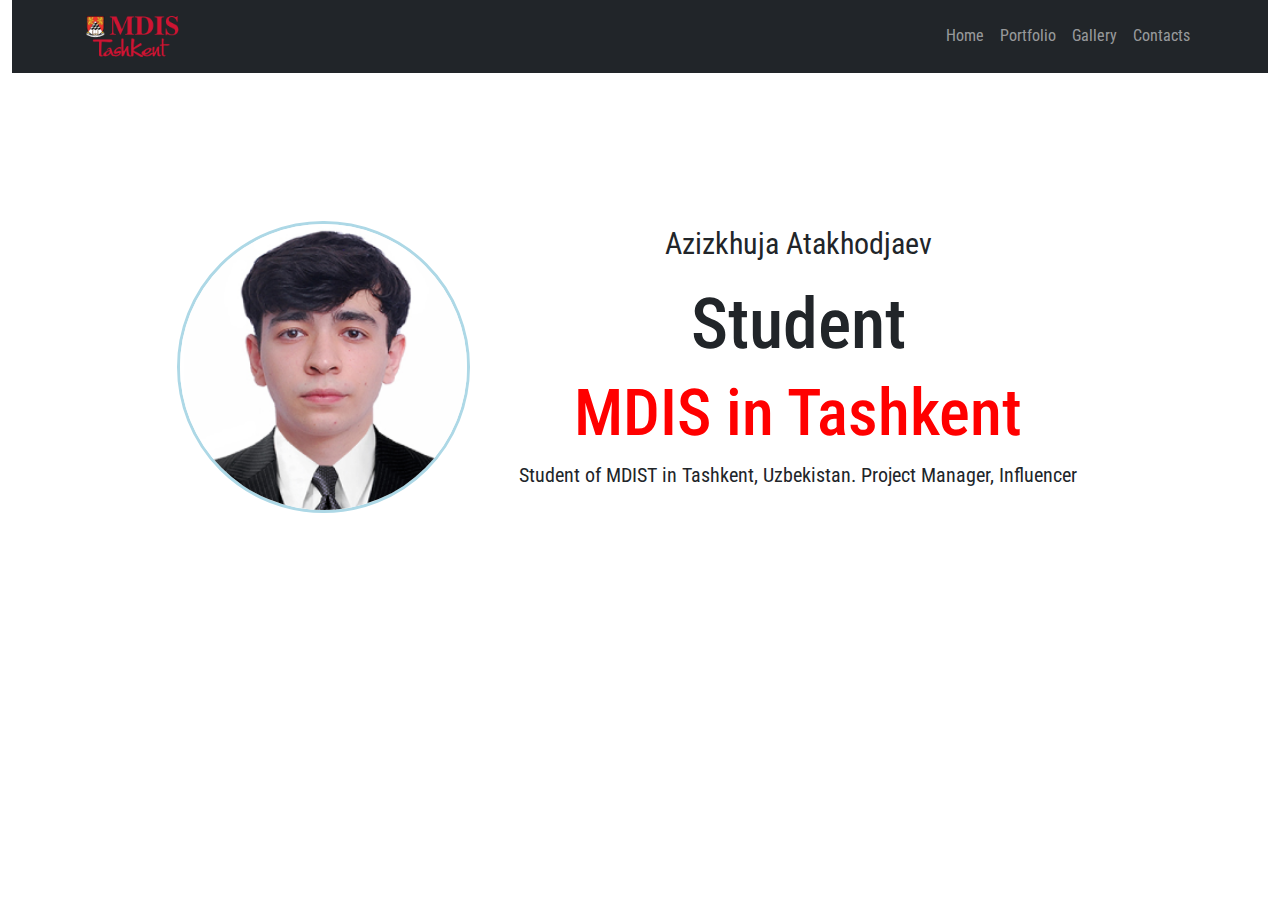
<file: index.html>
<!DOCTYPE html>
<html lang="en">
<head>
    <meta charset="UTF-8">
    <meta http-equiv="X-UA-Compatible" content="IE=edge">
    <meta name="viewport" content="width=device-width, initial-scale=1.0">
    <title>My Personal Website | Home Page</title>
    <link href="https://cdn.jsdelivr.net/npm/bootstrap@5.1.3/dist/css/bootstrap.min.css" rel="stylesheet">
    <link rel="stylesheet" href="css/style.css">
    <link rel="preconnect" href="https://fonts.googleapis.com">
    <link rel="preconnect" href="https://fonts.gstatic.com" crossorigin>
    <link href="https://fonts.googleapis.com/css2?family=Roboto+Condensed&display=swap" rel="stylesheet">
</head>
<body>
    <header class="container-fluid">
        <nav class="navbar navbar-expand-sm bg-dark navbar-dark">
          <div class="container">
            <a class="navbar-brand" href="https://www.mdis.uz">
                <img src="img/logo.png" alt="MDIST Logo">
            </a>
            <button class="navbar-toggler" type="button" data-bs-toggle="collapse" data-bs-target="#collapsibleNavbar">
              <span class="navbar-toggler-icon"></span>
            </button>
            <div class="collapse navbar-collapse" id="collapsibleNavbar">
              <ul class="navbar-nav">
                <li class="nav-item">
                  <a class="nav-link" href="index.html">Home</a>
                </li>
                <li class="nav-item">
                  <a class="nav-link" href="portfolio.html">Portfolio</a>
                </li>
                <li class="nav-item">
                  <a class="nav-link" href="gallery.html">Gallery</a>
                </li>  
                <li class="nav-item">
                  <a class="nav-link" href="contacts.html">Contacts</a>
                </li>  
              </ul>
            </div>
          </div>
        </nav>
      </header>
    <main class="container pt-4">
        <div class="row intro">
            <div class="col-md-10 mx-auto">
                <div class="row">
                    <section class="col-md-4">
                        <img src="img/profilepicture.jpg" alt="Profile Photo">    
                    </section>
                    <section class="col-md-8">
                        <p class="name">Azizkhuja Atakhodjaev</p>
                        <h3 class="position">Student</h3>
                        <h3 class="location">MDIS in Tashkent</h3>
                        <p class="description">Student of MDIST in Tashkent, Uzbekistan. Project Manager, Influencer</p>
                    </section>
                </div>
            </div>
        </div>
    </main>
    <footer>

    </footer>
    <script src="https://cdn.jsdelivr.net/npm/bootstrap@5.1.3/dist/js/bootstrap.bundle.min.js"></script>
    <script src="js/script.js"></script>
</body>
</html>
</file>
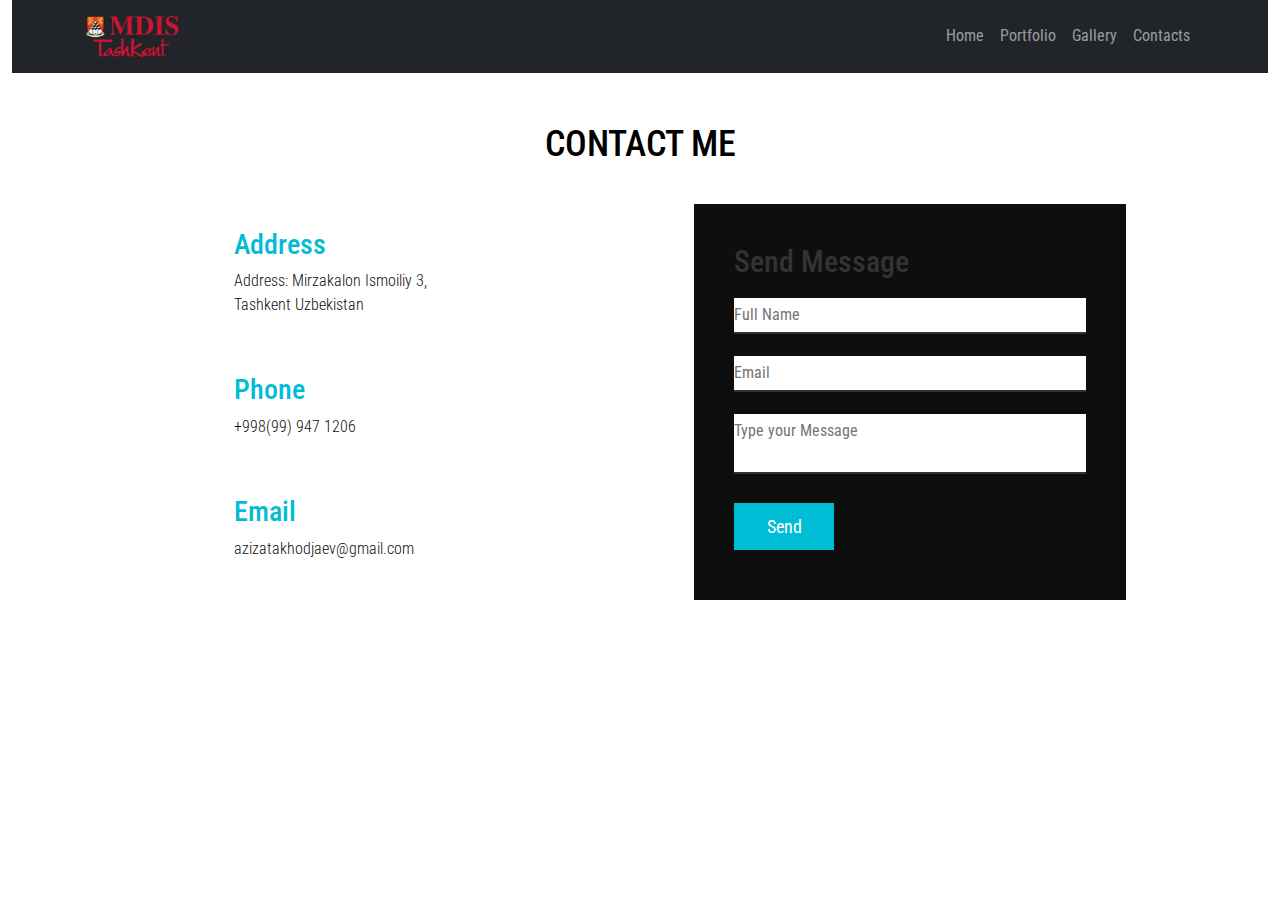
<file: contacts.html>
<!DOCTYPE html>
<html lang="en">
<head>
    <meta charset="UTF-8">
    <meta http-equiv="X-UA-Compatible" content="IE=edge">
    <meta name="viewport" content="width=device-width, initial-scale=1.0">
    <title>My Personal Website | Contacts Page</title>
    <link href="https://cdn.jsdelivr.net/npm/bootstrap@5.1.3/dist/css/bootstrap.min.css" rel="stylesheet">
    <link rel="stylesheet" href="css/style.css">
    <link rel="preconnect" href="https://fonts.googleapis.com">
    <link rel="preconnect" href="https://fonts.gstatic.com" crossorigin>
    <link href="https://fonts.googleapis.com/css2?family=Roboto+Condensed&display=swap" rel="stylesheet">
</head>
<body>
    <header class="container-fluid">
    <nav class="navbar navbar-expand-sm bg-dark navbar-dark">
      <div class="container">
        <a class="navbar-brand" href="https://www.mdis.uz">
            <img src="img/logo.png" alt="MDIST Logo">
        </a>
        <button class="navbar-toggler" type="button" data-bs-toggle="collapse" data-bs-target="#collapsibleNavbar">
          <span class="navbar-toggler-icon"></span>
        </button>
        <div class="collapse navbar-collapse" id="collapsibleNavbar">
          <ul class="navbar-nav">
            <li class="nav-item">
              <a class="nav-link" href="index.html">Home</a>
            </li>
            <li class="nav-item">
              <a class="nav-link" href="portfolio.html">Portfolio</a>
            </li>
            <li class="nav-item">
              <a class="nav-link" href="gallery.html">Gallery</a>
            </li>  
            <li class="nav-item">
              <a class="nav-link" href="contacts.html">Contacts</a>
            </li>  
          </ul>
        </div>
      </div>
    </nav>
    </header>
    <main>
      <section class="contact">
          <div class="content">
              <h2>CONTACT ME</h2>                </div>
          <div class="containers">
              <div class="contactInfo">
                  <div class="box">
                      <div class="icon"><i class="fa-sharp fa-solid fa-location-dot"></i></div>
                      <div class="text">
                          <h3>Address</h3>
                          <p>Address: Mirzakalon Ismoiliy 3,<br> Tashkent Uzbekistan</p>
                      </div>
                  </div>
                  <div class="box">
                      <div class="icon"><i class="fa-solid fa-phone"></i></div>
                      <div class="text">
                          <h3>Phone</h3>
                          <p>+998(99) 947 1206</p>
                      </div>
                  </div>
                  <div class="box">
                      <div class="icon"><i class="fa-solid fa-envelope"></i></div>
                      <div class="text">
                          <h3>Email</h3>
                          <p>azizatakhodjaev@gmail.com</p>
                      </div>
                  </div>
              </div>
              <div class="contactForm">
                  <form action="">
                      <h2>Send Message</h2>
                      <div class="inputBox">
                          <input type="text" name="" required="required" placeholder="Full Name" />                            </div>
                      <div class="inputBox">
                          <input type="text" name="" required="required" placeholder="Email" />                            </div>
                      <div class="inputBox">
                          <textarea required="required" name="" id="" placeholder="Type your Message"></textarea>                            </div>
                      <div class="inputBox">
                          <input type="submit" name="" value="Send">
                      </div>
                  </form>
              </div>
          </div>
      </section>
  </main>
    <footer>

    </footer>
    <script src="https://cdn.jsdelivr.net/npm/bootstrap@5.1.3/dist/js/bootstrap.bundle.min.js"></script>
    <script src="js/script.js"></script>
</body>
</html>
</file>
<file: css/style.css>
body{
    font-family: 'Roboto Condensed', sans-serif;
}

.navbar-brand img{
    width: 100px;
}

.navbar-collapse{
    flex-grow: unset;
}

.navbar .navbar-nav .nav-link:hover{
    background-color: rgb(202, 136, 136);
    color: black;
}

.navbar .navbar-nav .nav-link:active{
    background-color: rgb(194, 84, 84);
    color: black;
    font-weight: bold;
}

.intro{
    display: flex;
    align-items: center;
    height: 60vh;
}

.intro img{
    width: 100%;
    border-radius: 50%;
    border: 3px solid lightblue;
    overflow: hidden;
}

.name{
    font-size: 30px;
    text-align: center;
    
}

.position{
    font-size: 70px;
    text-align: center;    
}

.location{
    font-size: 65px;
    text-align: center;   
    color: red; 
}

.description{
    font-size: 20px;
    text-align: center;
}

@media(max-width:756px) {
    .position{
        font-size: 35px;
        text-align: center;    
    }
    
    .location{
        font-size: 30px;
        text-align: center;   
        color: red; 
    }

    .intro img{
        width: 400px;
        border-radius: 50%;
        border: 3px solid lightblue;
        overflow: hidden;
    }
}

.gallery {
    display: grid;
    grid-template-columns: repeat(auto-fit, minmax(31%, 1fr));
    grid-gap: 20px;
    margin: 0;
    padding: 0;
    list-style: none;
  }
  
  .gallery-row {
    display: flex;
    flex-wrap: wrap;
    justify-content: center;
  }

  .gallery-item {
    position: relative;
    overflow: hidden;
  }
  
  .gallery-item img {
    display: block;
    width: 100%;
    height: auto;
    transition: transform 0.2s ease-in-out;
  }
  
  .gallery-item:hover img {
    transform: scale(1.1);
  }
  
  .gallery-caption {
    position: absolute;
    bottom: 0;
    left: 0;
    right: 0;
    background-color: rgba(0, 0, 0, 0.8);
    color: #fff;
    padding: 10px;
    text-align: center;
    opacity: 0;
    transition: opacity 0.2s ease-in-out;
  }
  
  .gallery-item:hover .gallery-caption {
    opacity: 1;
  }
  
  .modal {
    display: none;
    position: fixed;
    z-index: 999;
    top: 0;
    left: 0;
    width: 100%;
    height: 100%;
    background-color: rgba(0, 0, 0, 0.9);
  }
  
  .modal-close {
    position: absolute;
    top: 10px;
    right: 20px;
    font-size: 30px;
    font-weight: bold;
    color: #fff;
    cursor: pointer;
  }
  
  #modal-image {
    display: block;
    max-width: 90%;
    max-height: 90%;
    margin: 0 auto;
  }
  .contact {
    position: relative;
    padding: 50px 100px;
    display: flex;
    justify-content: center;
    align-items: center;
    flex-direction: column;
}

.contact .content {
    max-width: 800px;
    text-align: center;
}

.contact .content h2 {
    font-size: 36px;
    font-weight: 500;
    color: #000000;
}

.contact .content p {
    font-weight: 300;
    color: #000000;
}

.containers {
    width: 100%;
    display: flex;
    justify-content: center;
    align-items: center;
    margin-top: 30px;
}

.containers .contactInfo {
    width: 50%;
    display: flex;
    flex-direction: column;
}

.containers .contactInfo .box {
    position: relative;
    padding: 20px 0;
    display: flex; 
}

.containers .contactInfo .box .icon{
    min-width: 60px;
    height: 60px;
    background: #fff;
    display: flex;
    justify-content: center;
    align-items: center;
    border-radius: 50%;
    font-size: 22px;
}

.containers .contactInfo .box .text {
    display: flex;
    margin-left: 20px;
    font-size: 16px;
    color: #0e0e0e;
    flex-direction: column;
    font-weight: 300;
}

.containers .contactInfo .box .text h3 {
    font-weight: 500;
    color: #00bcd4;
}

.contactForm {
    width: 40%;
    padding: 40px;
    background-color: #0e0e0e;
}

.contactForm h2 {
    font-size: 30px;
    color: #333;
    font-weight: 500;
}
  
.contactForm .inputBox {
    position: relative;
    width: 100%;
    margin-top: 2px;
}

.contactForm .inputBox input,
.contactForm .inputBox textarea {
    width: 100%;
    padding: 5px 0;
    font-size: 16px;
    margin: 10px 0;
    border: none;
    border-bottom: 2px solid #333;
    outline: none;
    resize: none;
}

.contactForm .inputBox span {
    position: absolute;
    left: 0;
    padding: 5px 0;
    font-size: 16px;
    margin: 10px 0;
    pointer-events: none;
    transition: 0.5s;
    color: #666;
}

.contactForm .inputBox input:focus ~ span
.contactForm .inputBox input:valid ~ span
.contactForm .inputBox textarea:focus ~ span
.contactForm .inputBox textarea:focus ~ span {
    color: #e91e63;
    font-size: 12px;
    transform: translateY(-20px);
}

.contactForm .inputBox input[type="submit"]{
    width: 100px;
    background: #00bcd4;
    color: #fff;
    border: none;
    cursor: pointer;
    padding: 10px;
    font-size: 18px;
}
.box .icon i{
    color: #007ced;
}

@media (max-width: 930px) {
    .contact {
        padding: 10px;
    }
    .containers {
        flex-direction: column;
    }
    .containers .contactInfo {
        margin-bottom: 40px;
    }
    .containers .contactInfo {
        width: 100%;
    }
    .contactForm {
        width: 60%;
    }
}
@media (max-width: 768px) {
    .contactForm {
        width: 100%;
    }
}
</file>
